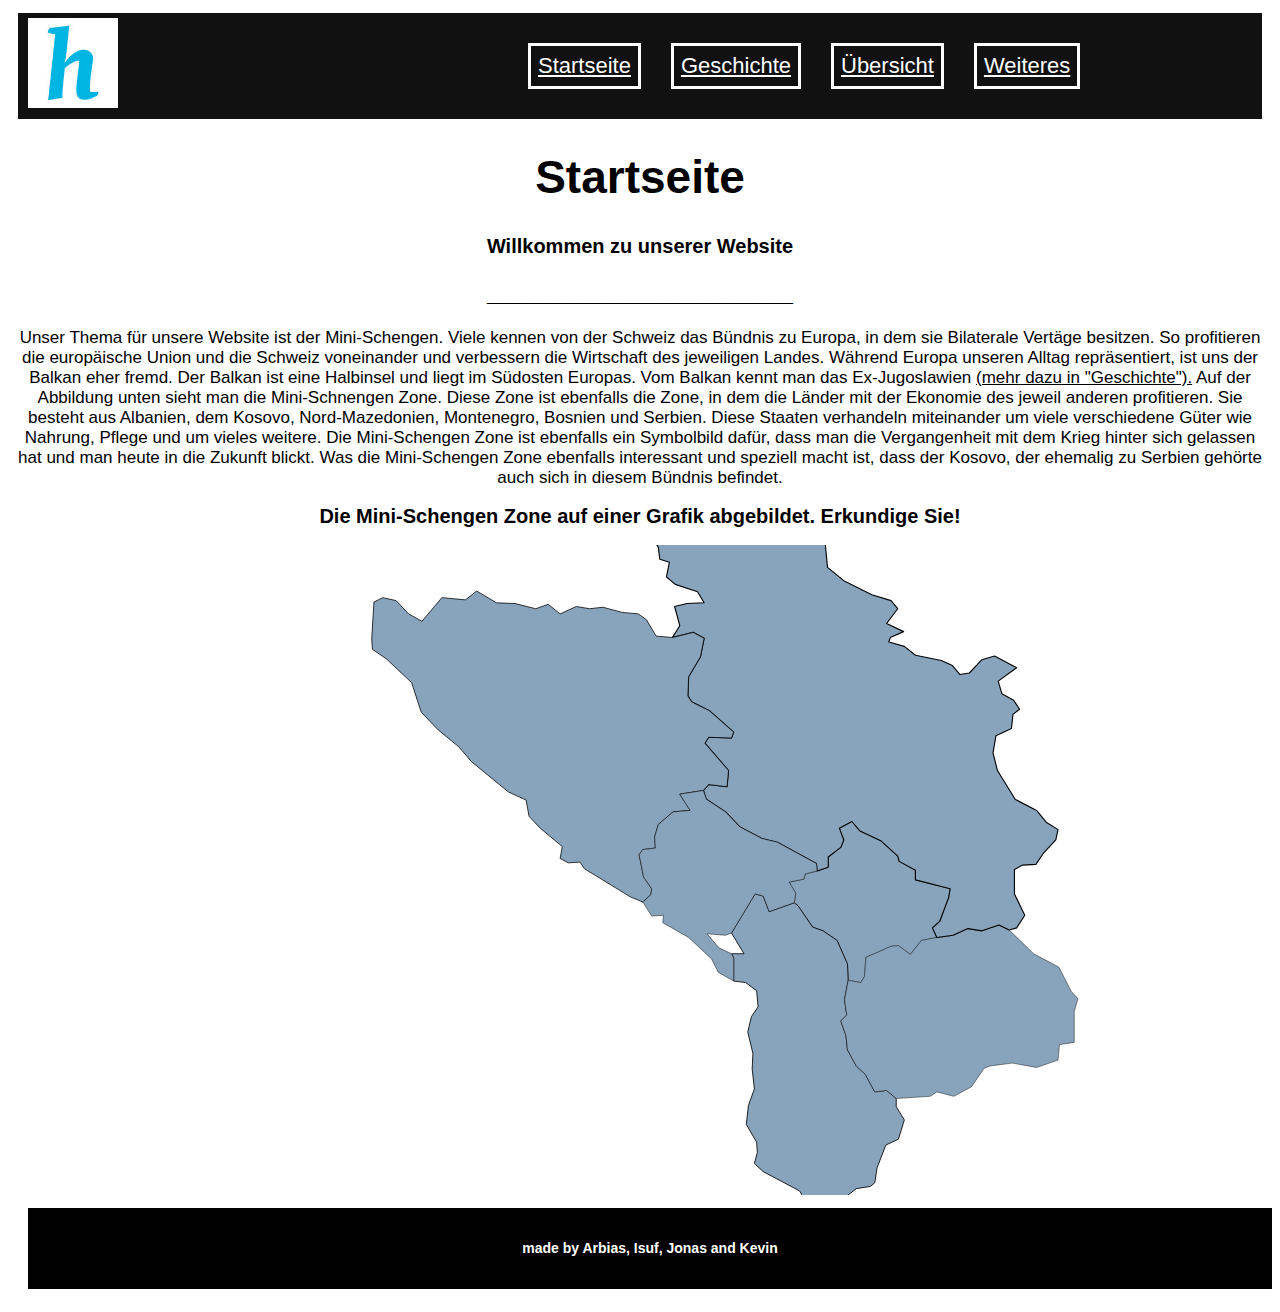
<file: index.html>
<!DOCTYPE html>
<html lang="en">

<head>
  <meta charset="UTF-8">
  <meta name="startseite" content="Startseite">
  <link rel="stylesheet" type="text/css" href="style.css" media="screen" />
  <meta name="viewport" content="width=device-width, initial-scale=1.0">
  <title>Startseite</title>
  <script src="jsdatei.js"></script>
</head>

<body>
  <header>
    <div class="ksh"><a href="https://www.ksh.ch/"><img src="ksh.jpg" alt="KSH-Logo" width="90px" height="90px"></a>
    </div>
    <ul>
      <nav>
        <a href="index.html">Startseite</a>
        <a href="geschichte.html">Geschichte</a>
        <a href="uebersicht.html">Übersicht</a>
        <a href="kontaktdaten.html">Weiteres</a>
      </nav>
    </ul>
  </header>

  <h1>Startseite</h1>
  <h2 id="aendern">Willkommen zu unserer Website</h2>
  <h2>______________________</h2>
  <p class="text">Unser Thema für unsere Website ist der Mini-Schengen. Viele kennen von der Schweiz das Bündnis zu
    Europa, in dem sie
    Bilaterale Vertäge besitzen. So profitieren die europäische Union und die Schweiz voneinander und verbessern die
    Wirtschaft des jeweiligen Landes.
    Während Europa unseren Alltag repräsentiert, ist uns der Balkan eher fremd. Der Balkan ist eine Halbinsel und liegt
    im Südosten Europas.
    Vom Balkan kennt man das Ex-Jugoslawien <a id="drucke" href="geschichte.html">(mehr dazu in "Geschichte").</a> Auf
    der Abbildung unten
    sieht man die Mini-Schnengen Zone. Diese Zone ist ebenfalls die Zone, in dem die Länder mit der Ekonomie des jeweil
    anderen profitieren.
    Sie besteht aus Albanien, dem Kosovo, Nord-Mazedonien, Montenegro, Bosnien und Serbien. Diese Staaten verhandeln
    miteinander um viele verschiedene
    Güter wie Nahrung, Pflege und um vieles weitere. Die Mini-Schengen Zone ist ebenfalls ein Symbolbild dafür, dass man
    die Vergangenheit mit dem
    Krieg hinter sich gelassen hat und man heute in die Zukunft blickt. Was die Mini-Schengen Zone ebenfalls interessant
    und speziell macht ist,
    dass der Kosovo, der ehemalig zu Serbien gehörte auch sich in diesem Bündnis befindet.

  </p>
  <h2 id="aendern3">Die Mini-Schengen Zone auf einer Grafik abgebildet. Erkundige Sie!</h2>

  <svg height="650" version="1.1" width="4000" xmlns="http://www.w3.org/2000/svg"
    viewBox="250.7374905528648 218.8273790014203 30.329345344614579 40.138752321643153" preserveAspectRatio="xMinYMin">

    <path fill="#88a4bc" id="albanien" stroke="#ffffff" onclick="kosovo()"
      d="M674,532.8L671.9,533.1999999999999L670.4,535.0999999999999L668.8,533.8999999999999L667.8,533.9999999999999L664.4,535.4999999999999L664.1999999999999,538.0999999999999L663.6999999999999,538.8999999999999L661.9999999999999,538.5999999999999L661.8999999999999,536.3999999999999L660.4999999999999,533.1999999999998L658.5999999999999,531.8999999999999L657.1999999999999,531.3999999999999L655.1999999999999,528.4999999999999L654.6999999999999,528.0999999999999L654.9,526.8L654,525.3L656,524.9L656.2,524.1999999999999L657.8000000000001,523.8L659.3000000000001,523.3L659.3000000000001,521.9L661.0000000000001,520.6L661.4000000000001,519.6L660.8000000000001,518L662.5000000000001,517.1L663.6000000000001,518.4L666.4000000000001,519.6999999999999L668.7,521.8L668.9000000000001,522.5L671.1000000000001,523.7L671.1000000000001,525L675.8000000000002,526.2L675.6000000000001,527.4000000000001L674.4000000000001,530.6000000000001L673.4000000000001,531.5000000000001L674.0000000000001,532.8000000000001Z"
      class="sm_state_XK" opacity="1" stroke-opacity="1" stroke-width="0.054778869405198126" stroke-linejoin="round"
      transform="matrix(0.4562,0,0,0.4562,0,0)"
      style="-webkit-tap-highlight-color: rgba(0, 0, 0, 0); opacity: 1; cursor: pointer; stroke-opacity: 1; stroke-linejoin: round; fill-opacity: 1;"
      fill-opacity="1">
      <title>Kosovo</title>
    </path>

    <path fill="#88a4bc" stroke="#ffffff" onclick="albanien()"
      d="M654.7,528.1L655.2,528.5L657.2,531.4L658.6,531.9L660.5,533.1999999999999L661.9,536.4L662,538.6L661.5,541.2L661.8,543.3000000000001L661,544.1L661.7,546.1L661.9000000000001,548L663.1000000000001,550.2L664.3000000000002,551.3000000000001L665.6000000000001,553.7L667.2000000000002,553.5L668.5000000000001,554.6L668.5000000000001,555.7L669.6000000000001,557.5L668.8000000000002,560.1L667.1000000000001,560.9L665.9000000000001,564L665.6000000000001,566L665.0000000000001,566.5L663.1000000000001,566.8L661.4000000000001,568.0999999999999L662.4000000000001,570.3L661.5000000000001,571L661.2000000000002,572.5L660.5000000000001,573.2L657.8000000000001,572.3000000000001L657.1,569.8000000000001L655.4,567.1L650.5,564.5L649.3,563.4L649.6999999999999,561.9L649.5999999999999,560.5L648.1999999999999,558.1L648.4999999999999,555.5L649.2999999999998,553.3L648.9999999999999,550.5999999999999L649.0999999999999,548.4999999999999L648.3999999999999,545.5999999999999L648.8999999999999,543.4999999999999L649.7999999999998,542.1999999999999L649.5999999999998,539.9999999999999L648.0999999999998,538.8999999999999L646.4999999999998,538.6999999999998L646.4999999999998,535.5999999999998L646.1999999999998,534.9999999999998L647.8999999999999,534.9999999999998L646.1999999999998,532.1999999999998L649.3999999999999,526.8999999999999L650.4999999999999,527.1999999999998L651.2999999999998,529.2999999999998L654.6999999999998,528.0999999999998Z"
      class="sm_state_AL" opacity="1" stroke-opacity="1" stroke-width="0.11453763602905073" stroke-linejoin="round"
      transform="matrix(0.4562,0,0,0.4562,0,0)"
      style="-webkit-tap-highlight-color: rgba(0, 0, 0, 0); opacity: 1; cursor: pointer; stroke-opacity: 1; stroke-linejoin: round; fill-opacity: 1;"
      fill-opacity="1">
      <title>Albanien</title>
    </path>
    <path fill="#88a4bc" stroke="#ffffff" onclick="mazedonien()"
      d="M683.8,531.8L687.0999999999999,535L690.4999999999999,536.8L692.1999999999999,540.0999999999999L693.0999999999999,541.0999999999999L692.5999999999999,542.8L692.5999999999999,547L690.5999999999999,547.3L690.3999999999999,549.4L687.4999999999999,550.4L684.1999999999999,549.8L681.1999999999999,550.1999999999999L680.4,550.4999999999999L678.6999999999999,552.9999999999999L676.3,554.2999999999998L674,553.6999999999998L673.1,554.2999999999998L668.5,554.5999999999998L667.2,553.4999999999998L665.6,553.6999999999998L664.3000000000001,551.2999999999998L663.1,550.1999999999998L661.9,547.9999999999998L661.6999999999999,546.0999999999998L660.9999999999999,544.0999999999998L661.7999999999998,543.2999999999998L661.4999999999999,541.1999999999998L661.9999999999999,538.5999999999998L663.6999999999999,538.8999999999997L664.1999999999999,538.0999999999998L664.4,535.4999999999998L667.8,533.9999999999998L668.8,533.8999999999997L670.4,535.0999999999998L671.9,533.1999999999998L674,532.7999999999998L676.2,532.4999999999999L678.2,531.5999999999999L680.1,531.8999999999999L682.4,531.0999999999999L683.8,531.8Z"
      class="sm_state_MK" opacity="1" stroke-opacity="1" stroke-width="0.0606060606060606" stroke-linejoin="round"
      transform="matrix(0.4562,0,0,0.4562,0,0)"
      style="-webkit-tap-highlight-color: rgba(0, 0, 0, 0); opacity: 1; cursor: pointer; stroke-opacity: 1; stroke-linejoin: round; fill-opacity: 1;"
      fill-opacity="1">
      <title>Mazedonien</title>
    </path>
    <path fill="#88a4bc" stroke="#ffffff" onclick="serbien()"
      d="M651.6,473.1L653.3000000000001,475.1L656.2,476.8L658,478.8L658.8,478.6L659.1999999999999,482.70000000000005L661.4,484.50000000000006L665.1999999999999,486.40000000000003L667.8,487.20000000000005L668.6999999999999,488.30000000000007L667.1999999999999,490.30000000000007L669.4999999999999,491.4000000000001L667.6999999999999,492.2000000000001L667.4999999999999,492.8000000000001L669.5999999999999,493.40000000000015L671.0999999999999,494.60000000000014L674.5999999999999,495.3000000000001L676.0999999999999,496.0000000000001L677.0999999999999,497.2000000000001L678.3999999999999,497.0000000000001L680.0999999999999,495.2000000000001L681.8,494.7000000000001L684.8,496.3000000000001L682.3,498.10000000000014L682.8,499.8000000000001L684.4,500.7000000000001L685.1999999999999,501.9000000000001L684.3,502.6000000000001L684.0999999999999,504.50000000000006L681.9999999999999,505.50000000000006L681.5999999999999,507.80000000000007L682.1999999999999,510.20000000000005L684.5999999999999,514.1L687.4999999999999,515.6L688.7999999999998,517.2L690.3999999999999,518.2L690.0999999999999,519.6L688.4999999999999,521.3000000000001L687.3999999999999,522.9000000000001L685.5999999999999,523.0000000000001L684.4999999999999,523.6000000000001L684.4999999999999,526.9000000000001L685.8999999999999,529.8000000000001L684.7999999999998,531.5000000000001L683.7999999999998,531.8000000000001L682.3999999999999,531.1L680.0999999999999,531.9L678.1999999999999,531.6L676.1999999999999,532.5L673.9999999999999,532.8L673.3999999999999,531.5L674.3999999999999,530.6L675.5999999999999,527.4L675.8,526.1999999999999L671.0999999999999,524.9999999999999L671.0999999999999,523.6999999999999L668.8999999999999,522.4999999999999L668.6999999999998,521.7999999999998L666.3999999999999,519.6999999999998L663.5999999999999,518.3999999999999L662.4999999999999,517.0999999999999L660.7999999999998,517.9999999999999L661.3999999999999,519.5999999999999L660.9999999999999,520.5999999999999L659.2999999999998,521.8999999999999L659.2999999999998,523.2999999999998L657.7999999999998,523.7999999999998L657.6999999999998,522.7999999999998L652.3999999999999,519.8999999999999L650.2999999999998,519.3999999999999L647.2999999999998,517.7999999999998L645.3999999999999,515.7999999999998L642.7999999999998,514.0999999999998L642.3999999999999,512.8999999999997L643.0999999999999,512.0999999999998L645.5999999999999,512.3999999999997L645.8,510.19999999999976L642.5999999999999,506.4999999999998L643.0999999999999,505.69999999999976L646.1999999999999,505.7999999999998L646.4999999999999,504.9999999999998L643.1999999999999,502.0999999999998L640.8,500.8999999999998L640.3,500.0999999999998L640.4,497.4999999999998L642,494.7999999999998L642.5,492.2999999999998L641,491.4999999999998L638.2,492.19999999999976L639.2,490.59999999999974L638.5,487.9999999999997L640.2,487.59999999999974L642.5,487.4999999999997L641.6,485.9999999999997L638.6,484.9999999999997L637.4,483.9999999999997L637.8,481.9999999999997L636.5,481.59999999999974L636.3,479.9999999999997L634.6999999999999,477.2999999999997L635.4,475.7999999999997L637.5,474.4999999999997L639.1,474.9999999999997L641.3000000000001,473.9999999999997L642.8000000000001,472.3999999999997L643.8000000000001,472.0999999999997L646.7,472.49999999999966L647.8000000000001,472.29999999999967L650.6,472.5999999999997L651.6,473.0999999999997Z"
      class="sm_state_RS" opacity="1" stroke-opacity="1" stroke-width="0.15188686516895883" stroke-linejoin="round"
      transform="matrix(0.4562,0,0,0.4562,0,0)"
      style="-webkit-tap-highlight-color: rgba(0, 0, 0, 0); opacity: 1; cursor: pointer; stroke-opacity: 1; stroke-linejoin: round; fill-opacity: 1;"
      fill-opacity="1">
      <title>Serbien</title>
    </path>
    <path fill="#88a4bc" stroke="#ffffff" onclick="bosnien()"
      d="M638.2,492.2L641,491.5L642.5,492.3L642,494.8L640.4,497.5L640.3,500.1L640.8,500.90000000000003L643.1999999999999,502.1L646.4999999999999,505L646.1999999999999,505.8L643.0999999999999,505.7L642.5999999999999,506.5L645.8,510.2L645.5999999999999,512.4L643.0999999999999,512.1L642.3999999999999,512.9L639.1999999999998,513.4L640.5999999999998,515.6L638.2999999999998,515.8000000000001L636.2999999999998,517.5000000000001L635.7999999999998,519.2000000000002L635.8999999999999,520.7000000000002L634.1999999999998,520.9000000000002L633.6999999999998,521.6000000000003L634.2999999999998,524.6000000000003L635.3999999999999,526.2000000000003L635.2999999999998,527.0000000000002L634.1999999999998,528.0000000000002L632.4999999999998,527.3000000000002L626.2999999999997,523.5000000000002L625.6999999999997,522.6000000000003L624.0999999999997,522.7000000000003L622.9999999999997,522.1000000000003L623.2999999999996,520.5000000000002L620.2999999999996,518.0000000000002L618.7999999999996,516.4000000000002L618.3999999999996,514.2000000000002L615.9999999999997,513.1000000000001L610.9999999999997,509.0000000000001L609.2999999999996,507.0000000000001L606.4999999999997,504.7000000000001L604.1999999999997,502.3000000000001L602.8999999999997,498.3000000000001L599.4999999999998,495.10000000000014L597.5999999999998,493.8000000000001L597.4999999999998,492.40000000000015L597.7999999999997,487.40000000000015L598.9999999999998,486.8000000000001L600.7999999999997,487.2000000000001L602.4999999999998,489.0000000000001L604.2999999999997,490.0000000000001L606.9999999999998,486.8000000000001L610.1999999999998,487.10000000000014L611.6999999999998,485.90000000000015L614.3999999999999,487.50000000000017L616.8999999999999,487.6000000000002L619.6999999999998,488.3000000000002L621.3999999999999,487.70000000000016L622.9999999999999,489.00000000000017L625.1999999999999,488.00000000000017L626.9999999999999,488.3000000000002L628.7999999999998,488.1000000000002L631.3999999999999,488.8000000000002L633.5999999999999,489.00000000000017L634.6999999999999,489.8000000000002L635.9999999999999,492.00000000000017L638.1999999999999,492.20000000000016Z"
      class="sm_state_BA" opacity="1" stroke-opacity="1" stroke-width="0.10457784159174205" stroke-linejoin="round"
      transform="matrix(0.4562,0,0,0.4562,0,0)"
      style="-webkit-tap-highlight-color: rgba(0, 0, 0, 0); opacity: 1; cursor: pointer; stroke-opacity: 1; stroke-linejoin: round; fill-opacity: 1;"
      fill-opacity="1">
      <title>Bosnien</title>
    </path>
    <path fill="#88a4bc" stroke="#ffffff" onclick="montenegro()"
      d="M642.4,512.9L642.8,514.1L645.4,515.8000000000001L647.3,517.8000000000001L650.3,519.4000000000001L652.4,519.9000000000001L657.6999999999999,522.8000000000001L657.8,523.8000000000001L656.1999999999999,524.2L655.9999999999999,524.9000000000001L653.9999999999999,525.3000000000001L654.8999999999999,526.8000000000001L654.6999999999998,528.1L651.2999999999998,529.3000000000001L650.4999999999999,527.2L649.3999999999999,526.9000000000001L646.1999999999998,532.2L645.3999999999999,532.5L642.8999999999999,532.3L644.4999999999999,534.1999999999999L646.1999999999999,534.9999999999999L646.4999999999999,535.5999999999999L646.4999999999999,538.6999999999999L644.3999999999999,537.4999999999999L643.4999999999999,535.6999999999999L640.3999999999999,532.8L636.8999999999999,530.8L636.9999999999999,529.8L635.3999999999999,529.9L634.1999999999998,528L635.2999999999998,527L635.3999999999999,526.2L634.2999999999998,524.6L633.6999999999998,521.6L634.1999999999998,520.9L635.8999999999999,520.6999999999999L635.7999999999998,519.1999999999999L636.2999999999998,517.4999999999999L638.2999999999998,515.7999999999998L640.5999999999998,515.5999999999998L639.1999999999998,513.3999999999997L642.3999999999999,512.8999999999997Z"
      class="sm_state_ME" opacity="1" stroke-opacity="1" stroke-width="0.06473866384250698" stroke-linejoin="round"
      transform="matrix(0.4562,0,0,0.4562,0,0)"
      style="-webkit-tap-highlight-color: rgba(0, 0, 0, 0); opacity: 1; cursor: pointer; stroke-opacity: 1; stroke-linejoin: round; fill-opacity: 1;"
      fill-opacity="1">
      <title>Montenegro</title>
    </path>

    <desc style="-webkit-tap-highlight-color: rgba(0, 0, 0, 0);">Created with Raphaël 2.1.0</desc>
    <defs style="-webkit-tap-highlight-color: rgba(0, 0, 0, 0);"></defs>
  </svg>




</body>
<footer class="footer">
  <h4>made by Arbias, Isuf, Jonas and Kevin</h4>
</footer>

</html>
</file>
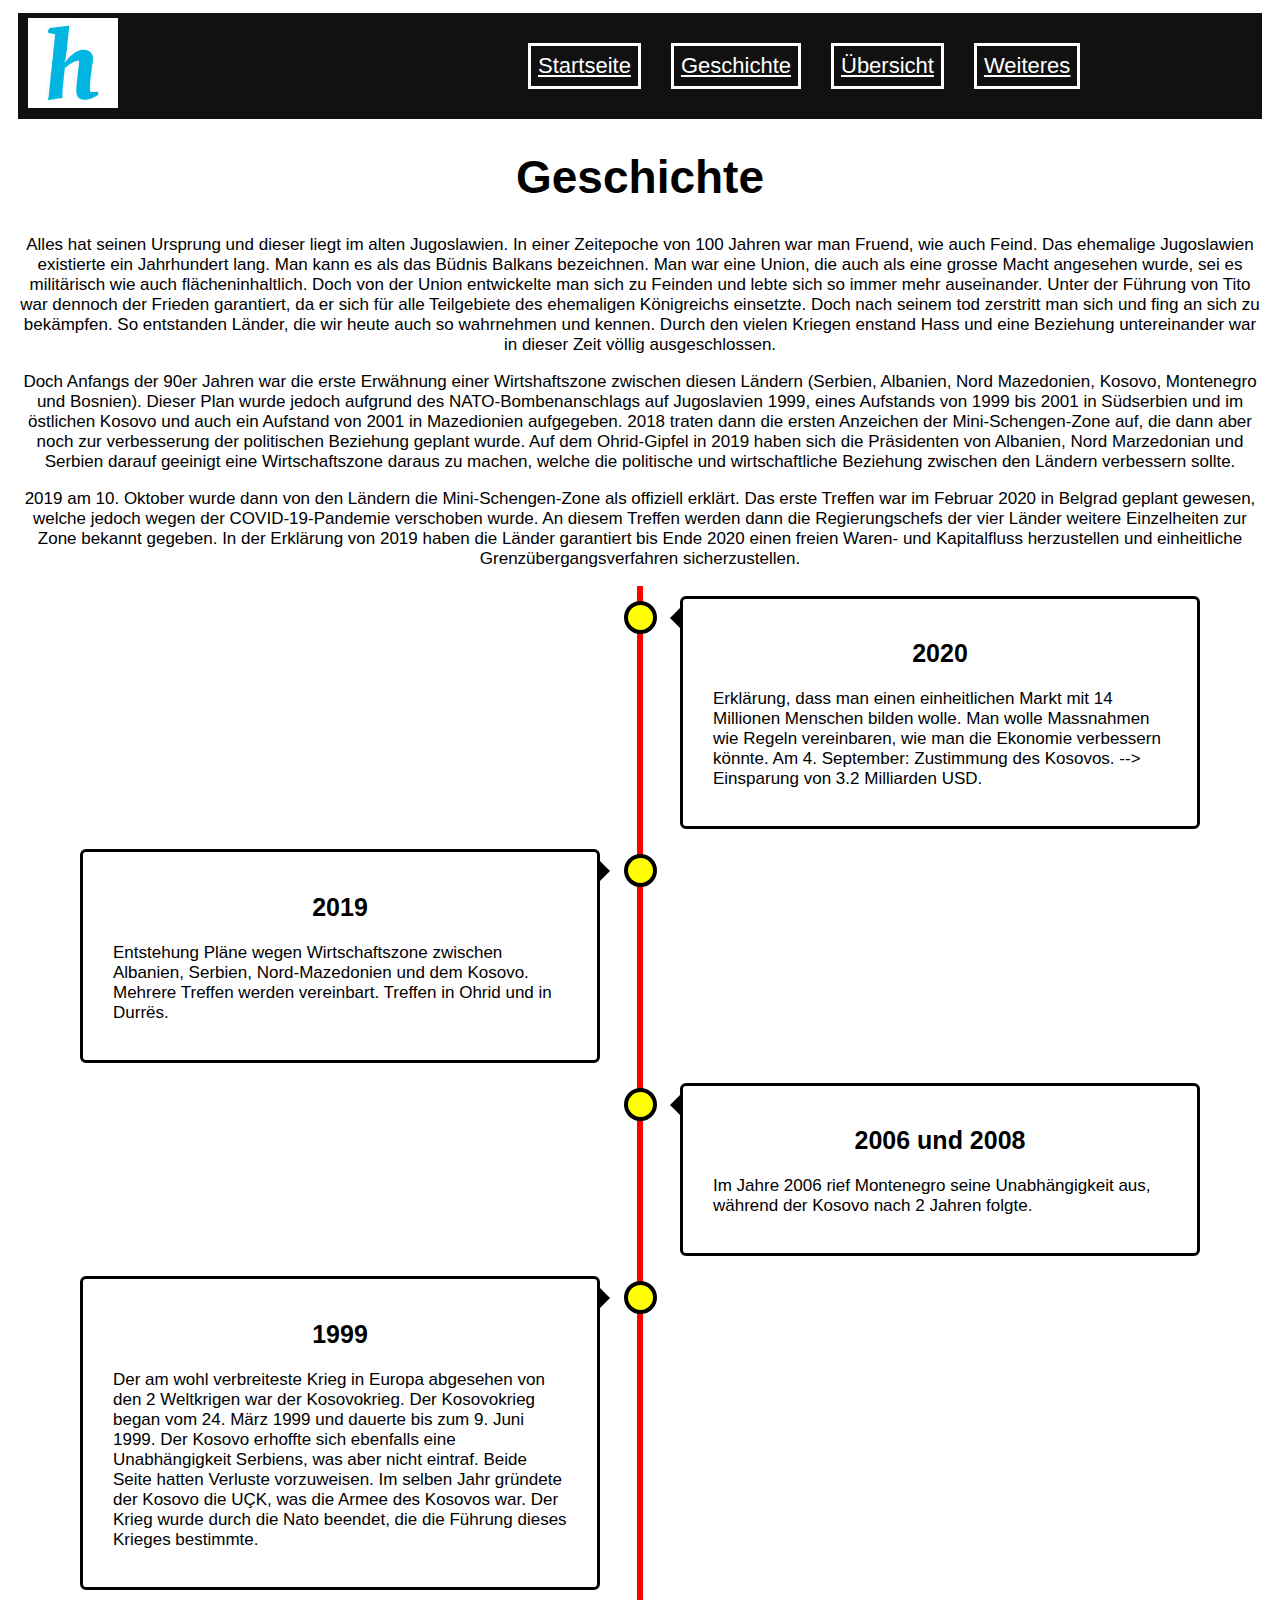
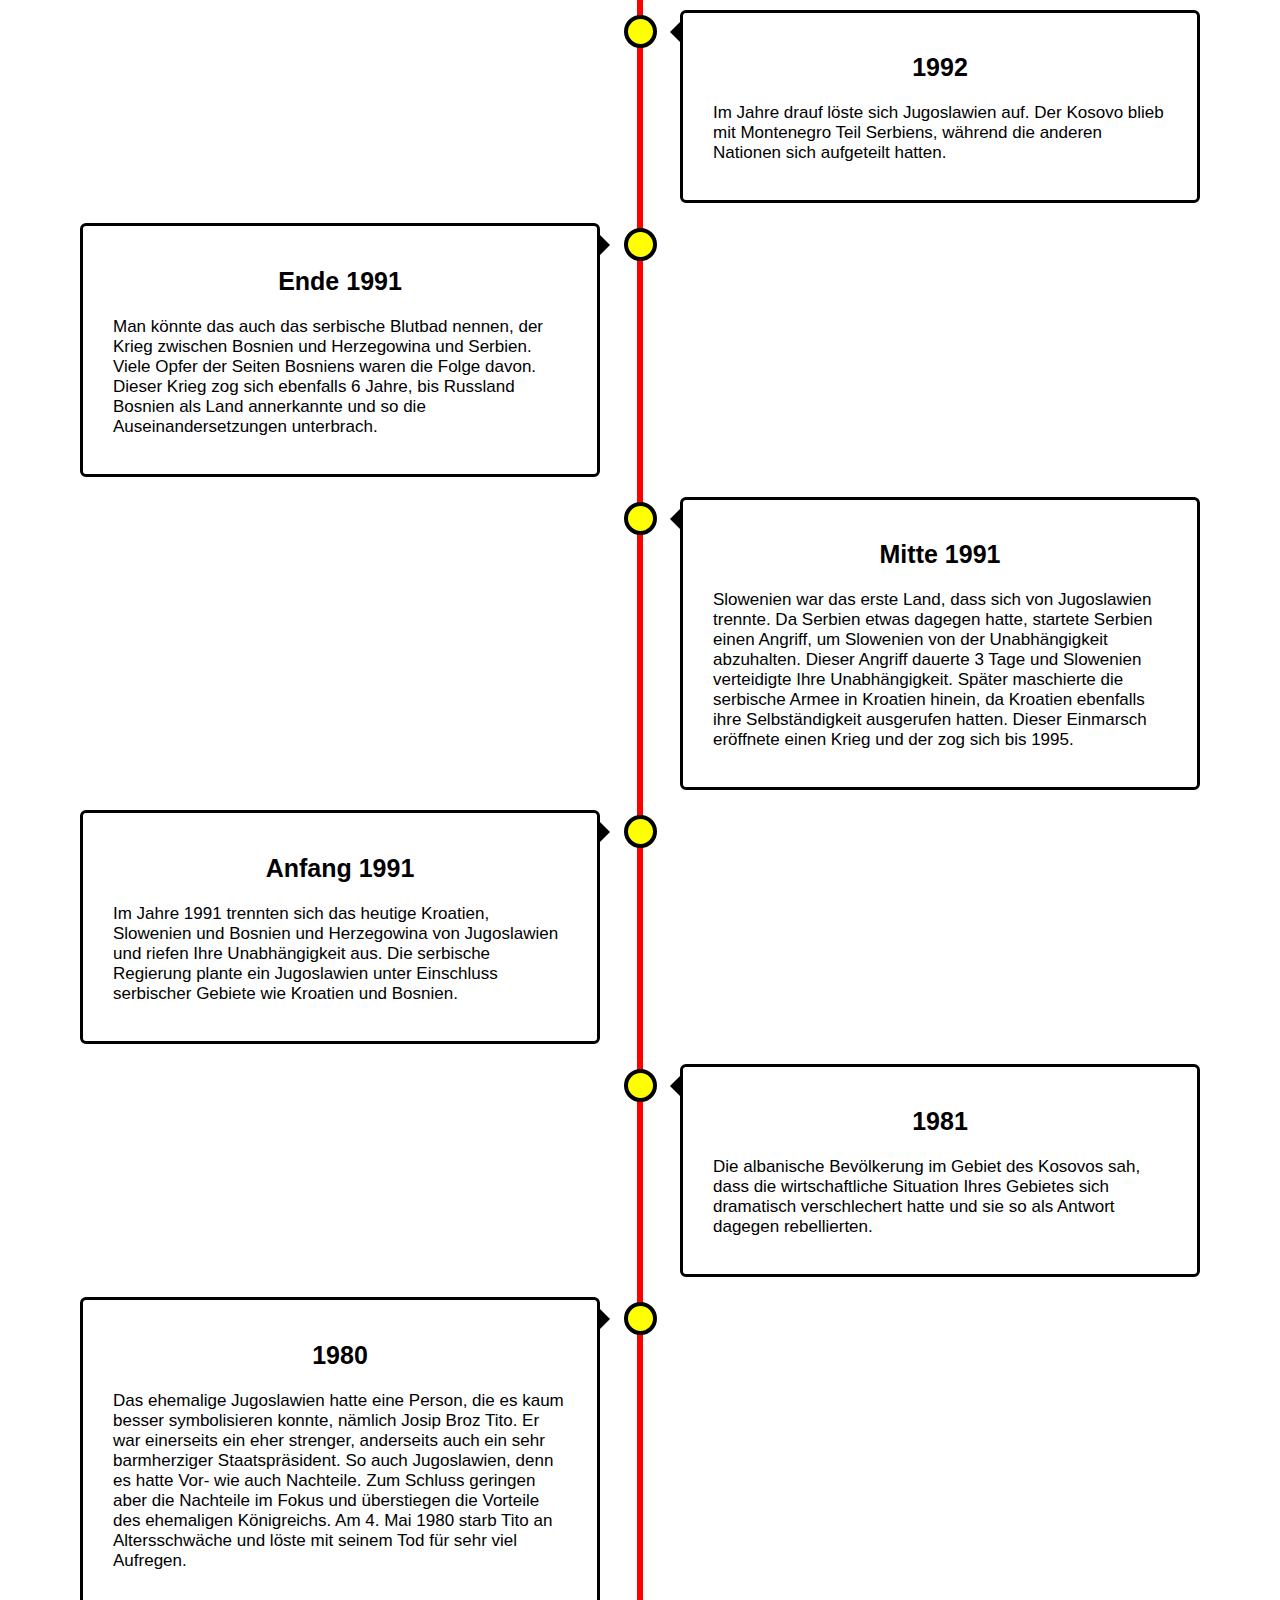
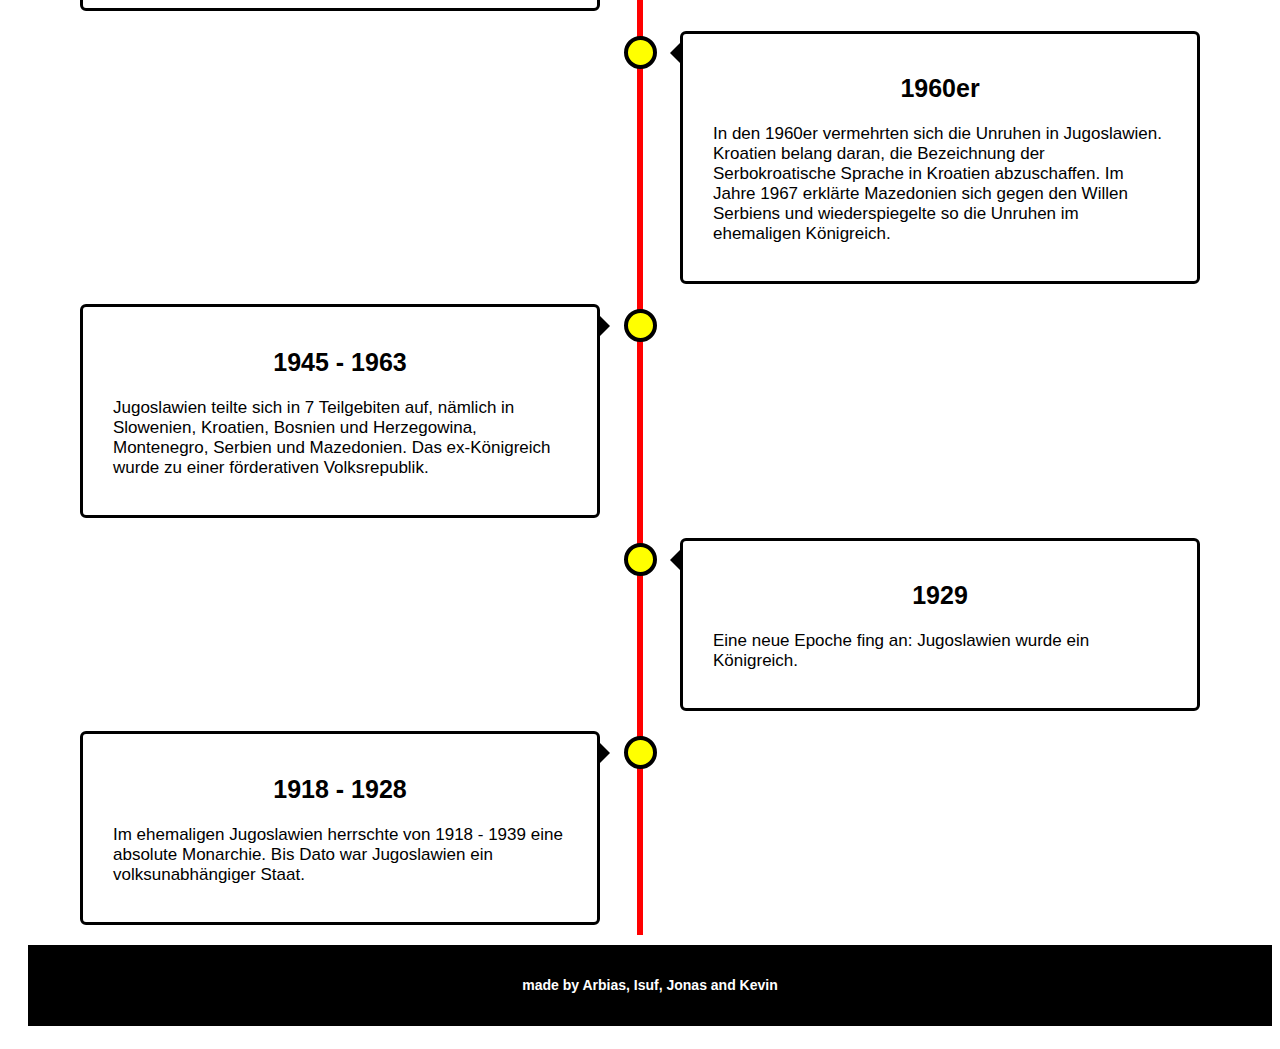
<file: geschichte.html>
<!DOCTYPE html>
<html lang="en">

<head>
  <meta charset="UTF-8">
  <meta name="geschichte" content="Geschichte">
  <link rel="stylesheet" type="text/css" href="style.css" media="screen" />
  <meta name="viewport" content="width=device-width, initial-scale=1.0">
  <title>Geschichte</title>
</head>

<body>
  <header>
    <div class="ksh"><a href="https://www.ksh.ch/"><img src="ksh.jpg" alt="KSH-Logo" width="90px" height="90px"></a>
    </div>
    <ul>
      <nav>
        <a href="index.html">Startseite</a>
        <a href="geschichte.html">Geschichte</a>
        <a href="uebersicht.html">Übersicht</a>
        <a href="kontaktdaten.html">Weiteres</a>
      </nav>
    </ul>
  </header>
  <h1>Geschichte</h1>
  <p class="text">Alles hat seinen Ursprung und dieser liegt im alten Jugoslawien. In einer Zeitepoche von 100 Jahren
    war man Fruend, wie auch Feind.
    Das ehemalige Jugoslawien existierte ein Jahrhundert lang. Man kann es als das Büdnis Balkans bezeichnen. Man war
    eine Union, die auch als eine
    grosse Macht angesehen wurde, sei es militärisch wie auch flächeninhaltlich. Doch von der Union entwickelte man sich
    zu Feinden und lebte sich so
    immer mehr auseinander. Unter der Führung von Tito war dennoch der Frieden garantiert, da er sich für alle
    Teilgebiete des ehemaligen Königreichs
    einsetzte. Doch nach seinem tod zerstritt man sich und fing an sich zu bekämpfen. So entstanden Länder, die wir
    heute auch so wahrnehmen und kennen.
    Durch den vielen Kriegen enstand Hass und eine Beziehung untereinander war in dieser Zeit völlig ausgeschlossen.
  </p>
  <p class="text">Doch Anfangs der 90er Jahren war die erste Erwähnung einer Wirtshaftszone zwischen diesen Ländern
    (Serbien, Albanien, Nord Mazedonien, Kosovo, Montenegro und Bosnien). Dieser Plan wurde jedoch aufgrund des
    NATO-Bombenanschlags auf
    Jugoslavien 1999, eines Aufstands von 1999 bis 2001 in Südserbien und im östlichen Kosovo und auch ein Aufstand
    von 2001 in Mazedionien aufgegeben.
    2018 traten dann die ersten Anzeichen der Mini-Schengen-Zone auf, die dann aber
    noch zur verbesserung der politischen Beziehung geplant wurde. Auf dem Ohrid-Gipfel in 2019
    haben sich die Präsidenten von Albanien, Nord Marzedonian und Serbien darauf geeinigt eine Wirtschaftszone
    daraus zu machen, welche die politische und wirtschaftliche Beziehung zwischen den Ländern verbessern sollte.</p>


  <p class="text">2019 am 10. Oktober wurde dann von den Ländern die Mini-Schengen-Zone als offiziell erklärt. Das erste
    Treffen war
    im Februar 2020 in Belgrad geplant gewesen, welche jedoch wegen der COVID-19-Pandemie verschoben wurde. An diesem
    Treffen werden dann die Regierungschefs der vier Länder weitere Einzelheiten zur Zone bekannt gegeben. In der
    Erklärung
    von 2019 haben die Länder garantiert bis Ende 2020 einen freien Waren- und Kapitalfluss herzustellen und
    einheitliche
    Grenzübergangsverfahren sicherzustellen.</p>


  <div class="timeline">
    <div class="container right">
      <div class="content">
        <h2>2020</h2>
        <p>Erklärung, dass man einen einheitlichen Markt mit 14 Millionen Menschen bilden wolle. Man wolle Massnahmen
          wie Regeln vereinbaren, wie man die Ekonomie
          verbessern könnte. Am 4. September: Zustimmung des Kosovos. --> Einsparung von 3.2 Milliarden USD.
        </p>
      </div>
    </div>
    <div class="container left">
      <div class="content">
        <h2>2019</h2>
        <p>Entstehung Pläne wegen Wirtschaftszone zwischen Albanien, Serbien, Nord-Mazedonien und dem Kosovo. Mehrere
          Treffen werden vereinbart. Treffen in
          Ohrid und in Durrës.
        </p>
      </div>
    </div>
    <div class="container right">
      <div class="content">
        <h2>2006 und 2008</h2>
        <p>Im Jahre 2006 rief Montenegro seine Unabhängigkeit aus, während der Kosovo nach 2 Jahren folgte.
        </p>
      </div>
    </div>
    <div class="container left">
      <div class="content">
        <h2>1999</h2>
        <p>Der am wohl verbreiteste Krieg in Europa abgesehen von den 2 Weltkrigen war der Kosovokrieg. Der Kosovokrieg
          began vom 24. März 1999 und dauerte
          bis zum 9. Juni 1999. Der Kosovo erhoffte sich ebenfalls eine Unabhängigkeit Serbiens, was aber nicht eintraf.
          Beide Seite hatten Verluste vorzuweisen.
          Im selben Jahr gründete der Kosovo die UÇK, was die Armee des Kosovos war. Der Krieg wurde durch die Nato
          beendet, die die Führung dieses Krieges
          bestimmte.
        </p>
      </div>
    </div>
    <div class="container right">
      <div class="content">
        <h2>1992</h2>
        <p>Im Jahre drauf löste sich Jugoslawien auf. Der Kosovo blieb mit Montenegro Teil Serbiens, während die anderen
          Nationen sich aufgeteilt hatten.
        </p>
      </div>
    </div>
    <div class="container left">
      <div class="content">
        <h2>Ende 1991</h2>
        <p>Man könnte das auch das serbische Blutbad nennen, der Krieg zwischen Bosnien und Herzegowina und Serbien.
          Viele Opfer der Seiten Bosniens
          waren die Folge davon. Dieser Krieg zog sich ebenfalls 6 Jahre, bis Russland Bosnien als Land annerkannte und
          so die Auseinandersetzungen
          unterbrach.
        </p>
      </div>
    </div>
    <div class="container right">
      <div class="content">
        <h2>Mitte 1991</h2>
        <p>Slowenien war das erste Land, dass sich von Jugoslawien trennte. Da Serbien etwas dagegen hatte, startete
          Serbien einen Angriff, um Slowenien
          von der Unabhängigkeit abzuhalten. Dieser Angriff dauerte 3 Tage und Slowenien verteidigte Ihre
          Unabhängigkeit. Später maschierte die serbische Armee
          in Kroatien hinein, da Kroatien ebenfalls ihre Selbständigkeit ausgerufen hatten. Dieser Einmarsch eröffnete
          einen Krieg und der zog sich bis 1995.

        </p>
      </div>
    </div>
    <div class="container left">
      <div class="content">
        <h2>Anfang 1991</h2>
        <p>Im Jahre 1991 trennten sich das heutige Kroatien, Slowenien und Bosnien und Herzegowina von Jugoslawien und
          riefen Ihre Unabhängigkeit aus.
          Die serbische Regierung plante ein Jugoslawien unter Einschluss serbischer Gebiete wie Kroatien und Bosnien.
        </p>
      </div>
    </div>
    <div class="container right">
      <div class="content">
        <h2>1981</h2>
        <p>Die albanische Bevölkerung im Gebiet des Kosovos sah, dass die wirtschaftliche Situation Ihres Gebietes sich
          dramatisch verschlechert hatte
          und sie so als Antwort dagegen rebellierten.
        </p>
      </div>
    </div>
    <div class="container left">
      <div class="content">
        <h2>1980</h2>
        <p>Das ehemalige Jugoslawien hatte eine Person, die es kaum besser symbolisieren konnte, nämlich Josip Broz
          Tito. Er war einerseits ein eher
          strenger, anderseits auch ein sehr barmherziger Staatspräsident. So auch Jugoslawien, denn es hatte Vor- wie
          auch Nachteile. Zum Schluss
          geringen aber die Nachteile im Fokus und überstiegen die Vorteile des ehemaligen Königreichs. Am 4. Mai 1980
          starb Tito an Altersschwäche und löste
          mit seinem Tod für sehr viel Aufregen.
        </p>
      </div>
    </div>
    <div class="container right">
      <div class="content">
        <h2>1960er</h2>
        <p>In den 1960er vermehrten sich die Unruhen in Jugoslawien. Kroatien belang daran, die Bezeichnung der
          Serbokroatische Sprache in Kroatien
          abzuschaffen. Im Jahre 1967 erklärte Mazedonien sich gegen den Willen Serbiens und wiederspiegelte so die
          Unruhen im ehemaligen Königreich.
        </p>
      </div>
    </div>
    <div class="container left">
      <div class="content">
        <h2>1945 - 1963</h2>
        <p>Jugoslawien teilte sich in 7 Teilgebiten auf, nämlich in Slowenien, Kroatien, Bosnien und Herzegowina,
          Montenegro, Serbien und Mazedonien. Das ex-Königreich wurde zu einer förderativen Volksrepublik.
        </p>
      </div>
    </div>
    <div class="container right">
      <div class="content">
        <h2>1929</h2>
        <p>Eine neue Epoche fing an: Jugoslawien wurde ein Königreich.</p>
      </div>
    </div>
    <div class="container left" id="afang">
      <div class="content">
        <h2>1918 - 1928</h2>
        <p>Im ehemaligen Jugoslawien herrschte von 1918 - 1939 eine absolute Monarchie. Bis Dato war Jugoslawien ein
          volksunabhängiger Staat.</p>
      </div>
    </div>
  </div>

</body>
<footer class="footer">
  <h4>made by Arbias, Isuf, Jonas and Kevin</h4>
</footer>

</html>
</file>
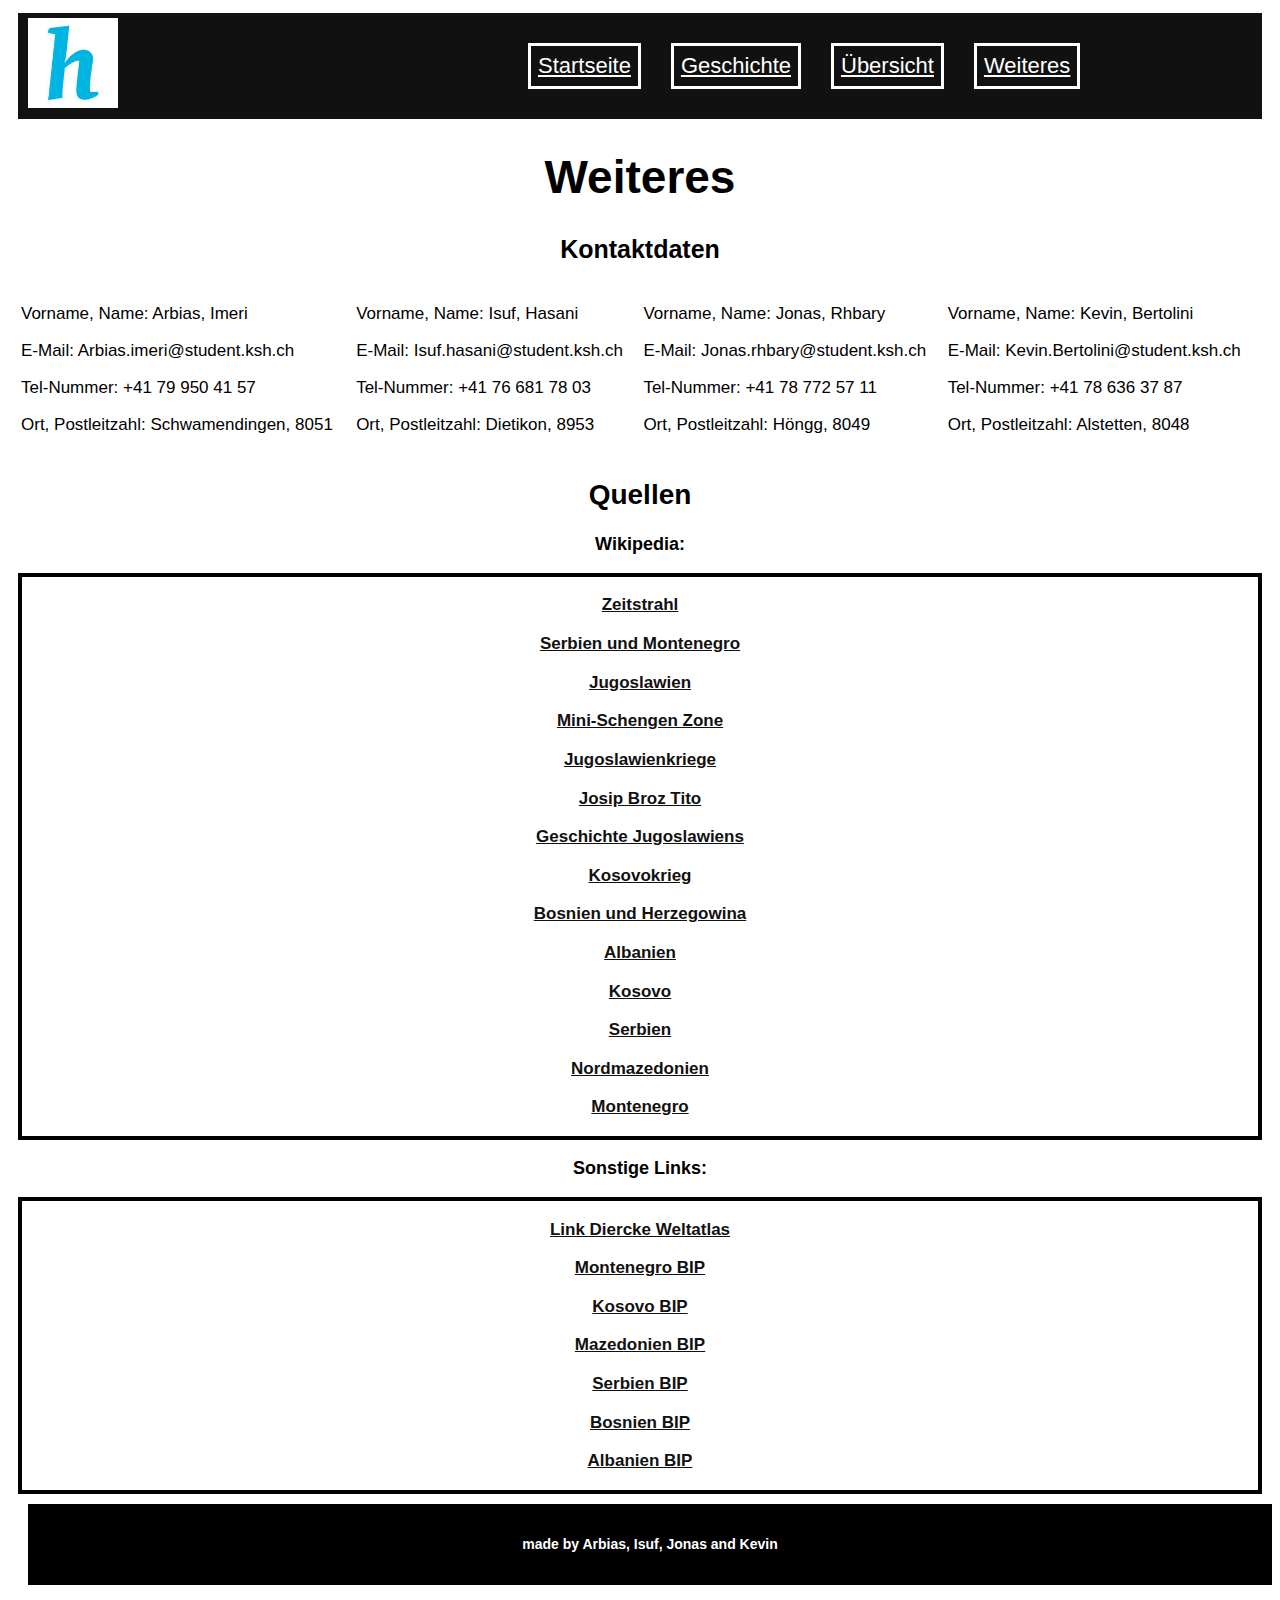
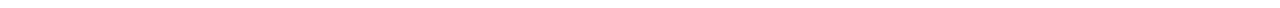
<file: kontaktdaten.html>
<!DOCTYPE html>
<html lang="en">

<head>
  <meta charset="UTF-8">
  <meta name="kontaktdaten" content="Kontakdaten">
  <link rel="stylesheet" type="text/css" href="style.css" media="screen" />
  <meta name="viewport" content="width=device-width, initial-scale=1.0">
  <title>Kontaktdaten</title>
</head>

<body>
  <header>
    <div class="ksh"><a href="https://www.ksh.ch/"><img src="ksh.jpg" alt="KSH-Logo" width="90px" height="90px"></a>
    </div>
    <ul>
      <nav>
        <a href="index.html">Startseite</a>
        <a href="geschichte.html">Geschichte</a>
        <a href="uebersicht.html">Übersicht</a>
        <a href="kontaktdaten.html">Weiteres</a>
      </nav>
    </ul>
  </header>
  <h1>Weiteres</h1>
  <h2>Kontaktdaten</h2>
  <table style="width:100%">
    
      <td>
        <p>Vorname, Name: Arbias, Imeri</p>
        <p>E-Mail: Arbias.imeri@student.ksh.ch</p>
        <p>Tel-Nummer: +41 79 950 41 57</p>
        <p>Ort, Postleitzahl: Schwamendingen, 8051</p>
      </td>
      <td>
        <p>Vorname, Name: Isuf, Hasani</p>
        <p>E-Mail: Isuf.hasani@student.ksh.ch</p>
        <p>Tel-Nummer: +41 76 681 78 03</p>
        <p>Ort, Postleitzahl: Dietikon, 8953</p>
      </td>
      <td>
        <p>Vorname, Name: Jonas, Rhbary</p>
        <p>E-Mail: Jonas.rhbary@student.ksh.ch</p>
        <p>Tel-Nummer: +41 78 772 57 11</p>
        <p>Ort, Postleitzahl: Höngg, 8049</p>
      </td>
      <td>
        <p>Vorname, Name: Kevin, Bertolini</p>
        <p>E-Mail: Kevin.Bertolini@student.ksh.ch</p>
        <p>Tel-Nummer: +41 78 636 37 87</p>
        <p>Ort, Postleitzahl: Alstetten, 8048</p>
      </td>
    </tr>
  </table>

  <h2 id="quellen">Quellen</h2>

  <h3 id="wikipedia">Wikipedia:</h3>
  <div class="border">
    <h4><a href="https://de.wikipedia.org/wiki/Geschichte_Jugoslawiens" id="link2">Zeitstrahl</a></h4>
    <h4><a
        href="https://de.wikipedia.org/wiki/Serbien_und_Montenegro#:~:text=voll%20respektieren%E2%80%9C%20werde.-,Am%203.,serbische%20Parlament%20verabschiedete%20am%205."
        id="link3">Serbien und Montenegro</a></h4>
    <h4><a href="https://de.wikipedia.org/wiki/Jugoslawien" id="link4">Jugoslawien</a></h4>
    <h4><a href="https://en.wikipedia.org/wiki/Mini-Schengen_area" id="link5">Mini-Schengen Zone</a></h4>
    <h4><a
        href="https://de.wikipedia.org/wiki/Jugoslawienkriege#:~:text=Am%2015.%20Oktober%201991%20verabschiedete,und%20Bosnien%20und%20Herzegowina%E2%80%9C%20schaffen."
        id="link6">Jugoslawienkriege</a></h4>
    <h4><a href="https://de.wikipedia.org/wiki/Josip_Broz_Tito" id="link7">Josip Broz Tito</a></h4>
    <h4><a
        href="https://de.wikipedia.org/wiki/Geschichte_Jugoslawiens#:~:text=Jugoslawien%20(serbokroatisch%20Jugoslavija%2F%D0%88%D1%83%D0%B3%D0%BE%D1%81%D0%BB%D0%B0%D0%B2%D0%B8%D1%98%D0%B0),von%201945%20bis%201992%20bestand."
        id="link8">Geschichte Jugoslawiens</a></h4>
    <h4><a href="https://de.wikipedia.org/wiki/Kosovokrieg" id="link9">Kosovokrieg</a></h4>
    <h4><a href="https://de.wikipedia.org/wiki/Bosnien_und_Herzegowina" id="link10">Bosnien und Herzegowina</a></h4>
    <h4><a href="https://de.wikipedia.org/wiki/Albanien" id="link11">Albanien</a></h4>
    <h4><a href="https://de.wikipedia.org/wiki/Kosovo" id="link12">Kosovo</a></h4>
    <h4><a href="https://de.wikipedia.org/wiki/Serbien" id="link13">Serbien</a></h4>
    <h4><a href="https://de.wikipedia.org/wiki/Nordmazedonien" id="link14">Nordmazedonien</a></h4>
    <h4><a href="https://de.wikipedia.org/wiki/Montenegro" id="link15">Montenegro</a></h4>
  </div>
  <h3 id="wikipedia">Sonstige Links:</h3>
  <div class="border">
    <h4><a
        href="https://diercke.westermann.de/content/die-aufl%C3%B6sung-jugoslawiens-jugoslawien-1981-nachfolgestaaten-2007-978-3-14-100700-8-123-2-0"
        id="link1">Link Diercke Weltatlas</a></h4>
    <h4><a href="https://de.statista.com/statistik/daten/studie/412864/umfrage/bruttoinlandsprodukt-bip-von-montenegro/"
        id="link16">Montenegro BIP</a></h4>
    <h4><a href="https://de.statista.com/statistik/daten/studie/415738/umfrage/bruttoinlandsprodukt-bip-des-kosovo/"
        id="link17">Kosovo BIP</a></h4>
    <h4><a href="https://de.statista.com/statistik/daten/studie/409388/umfrage/bruttoinlandsprodukt-bip-von-mazedonien/"
        id="link17">Mazedonien BIP</a></h4>
    <h4><a
        href="https://de.statista.com/statistik/daten/studie/368629/umfrage/bruttoinlandsprodukt-bip-pro-kopf-in-serbien/"
        id="link18">Serbien BIP</a></h4>
    <h4><a
        href="https://de.statista.com/statistik/daten/studie/383985/umfrage/bruttoinlandsprodukt-bip-von-bosnien-und-herzegowina/"
        id="link19">Bosnien BIP</a></h4>
    <h4><a href="https://de.statista.com/statistik/daten/studie/389453/umfrage/bruttoinlandsprodukt-bip-von-albanien/"
        id="link20">Albanien BIP</a></h4>
  </div>
</body>
<footer class="footer">
  <h4>made by Arbias, Isuf, Jonas and Kevin</h4>
</footer>

</html>
</file>
<file: style.css>
h1,
h2,
h3 {
  color: black;
  text-align: center;
}

ul {
  display: flex;
  justify-content: center;
  flex-direction: row;
  font-size: 22px;
  margin: 0;
  padding: 0;
  overflow: hidden;
  background-color: #111;
}

li {
  float: left;
  margin-left: 100px;
}

ul a {
  color: white;
  background-color: #111;
  padding: 14px 16px;
  margin: 10px;
  border-style: solid;
  border-color: white;
  margin-left: 20px;
  padding: 7px;
}

ul a:hover {
  background-color: lightcyan;
  color: black;
}

.ksh {
  display: flex;
  margin-top: 5px;
  margin-bottom: 5px;
  margin-left: 10px;
  margin-right: 350px;
  justify-content: flex-start;
}

header {
  background-color: #111;
  display: flex;
}

#drucke {
  color: black;
}

#drucke:hover {
  color: blue;
}

h1 {
  font-size: 46px;
}

h2 {
  font-size: 25px;
}

p {
  font-size: 17px;
}

.footer {
  margin: 10px;
  padding: 14px 16px;
  position: relative;
  left: 0;
  bottom: 0;
  width: 100%;
  background-color: black;
  color: white;
  text-align: center;

}

#link1,
#link2,
#link3,
#link4,
#link5,
#link6,
#link7,
#link8,
#link9,
#link10,
#link11,
#link12,
#link13,
#link14,
#link15,
#link16,
#link17,
#link18,
#link19,
#link20 {
  color: #111;
  font-size: 17px;
}

h4 {
  text-align: center;
}

#wikipedia {
  font-size: 18px;
}

#quellen {
  font-size: 28px;
}

.border {
  border: solid 4px;
  black;
}


#link1:hover {
  color: gray;
}

#link2:hover {
  color: gray;
}

#link3:hover {
  color: gray;
}

#link4:hover {
  color: gray;
}

#link5:hover {
  color: gray;
}

#link6:hover {
  color: gray;
}

#link7:hover {
  color: gray;
}

#link8:hover {
  color: gray;
}

#link9:hover {
  color: gray;
}

#link10:hover {
  color: gray;
}

#link11:hover {
  color: gray;
}

#link12:hover {
  color: gray;
}

#link13:hover {
  color: gray;
}

#link14:hover {
  color: gray;
}

#link15:hover {
  color: gray;
}

#link16:hover {
  color: gray;
}

#link17:hover {
  color: gray;
}

#link18:hover {
  color: gray;
}

#link19:hover {
  color: gray;
}

#link20:hover {
  color: gray;
}

nav {
  display: flex;
  justify-content: center;
  padding: 20px;
  margin-left: 20px;
}

.list-of-states li.on {
  background: red;
  color: white;
  font-weight: bold;
}

@import url('https://fonts.googleapis.com/css?family=Merriweather');

html {
  font-family: 'Merriweather', serif;
  font-size: 14px;
}

body {
  padding: 5px 10px;
}

path {
  stroke: black;
}

path:hover {
  fill: red;
}

#states *.on {
  fill: red;
}

#bosnien {
  float: left;
  margin: 5px;
  border-bottom: solid black 4px;
}

#landkarte_bosnien {
  float: right;
}

#kosovo {
  float: right;
  margin: 5px;
  border-bottom: solid black 4px;
}

#albanien {
  float: left;
  margin: 5px;
  border-bottom: solid black 4px;
}

#serbien {
  float: right;
  margin: 5px;
  border-bottom: solid black 4px;
}

#montenegro {
  float: right;
  margin: 5px;
  border-bottom: solid black 4px;
}

#mazedonien {
  float: left;
  margin: 5px;
  border-bottom: solid black 4px;
}

#aendern2 {
  font-family: Arial;
  font-size: 15px;
}

#aendern3 {
  font-family: Arial;
  font-size: 20px;
}

.text {
  text-align: center;
}

.text1 {
  text-align: center;
  font-weight: bold;
}



.list-of-states {
  margin: 0;
  padding: 0;
  columns: 100px auto;
  column-gap: 8px;
  list-style: none;
}

.list-of-states li {
  padding: 2px 4px;
  display: inline-block;
  width: 100%;
}

.list-of-states li.on {
  background: red;
  color: white;
  font-weight: bold;
}

#aendern {
  font-size: 20px;
  font-family: Arial;
}

* {
  box-sizing: border-box;
}

body {
  background-color: white;
  font-family: Helvetica, sans-serif;
}

/* The actual timeline (the vertical ruler) */
.timeline {
  position: relative;
  max-width: 1200px;
  margin: 0 auto;
}

/* The actual timeline (the vertical ruler) */
.timeline::after {
  content: '';
  position: absolute;
  width: 6px;
  background-color: red;
  top: 0;
  bottom: 0;
  left: 50%;
  margin-left: -3px;
}

/* Container around content */
.container {
  padding: 10px 40px;
  position: relative;
  background-color: inherit;
  width: 50%;
}

/* The circles on the timeline */
.container::after {
  content: '';
  position: absolute;
  width: 25px;
  height: 25px;
  right: -17px;
  background-color: yellow;
  border: 4px solid black;
  top: 15px;
  border-radius: 50%;
  z-index: 1;
}

/* Place the container to the left */
.left {
  left: 0;
}

/* Place the container to the right */
.right {
  left: 50%;
}

/* Add arrows to the left container (pointing right) */
.left::before {
  content: " ";
  height: 0;
  position: absolute;
  top: 22px;
  width: 0;
  z-index: 1;
  right: 30px;
  border: medium solid white;
  border-width: 10px 0 10px 10px;
  border-color: transparent transparent transparent black;
}

/* Add arrows to the right container (pointing left) */
.right::before {
  content: " ";
  height: 0;
  position: absolute;
  top: 22px;
  width: 0;
  z-index: 1;
  left: 30px;
  border: medium solid white;
  border-width: 10px 10px 10px 0;
  border-color: transparent black transparent transparent;
}

/* Fix the circle for containers on the right side */
.right::after {
  left: -16px;
}

/* The actual content */
.content {
  padding: 20px 30px;
  background-color: white;
  position: relative;
  border-radius: 6px;
  border: 3px solid black;
}

/* Media queries - Responsive timeline on screens less than 600px wide */
@media screen and (max-width: 600px) {

  /* Place the timelime to the left */
  .timeline::after {
    left: 31px;
  }

  /* Full-width containers */
  .container {
    width: 100%;
    padding-left: 70px;
    padding-right: 25px;
  }

  /* Make sure that all arrows are pointing leftwards */
  .container::before {
    left: 60px;
    border: medium solid white;
    border-width: 10px 10px 10px 0;
    border-color: transparent white transparent transparent;
  }

  /* Make sure all circles are at the same spot */
  .left::after,
  .right::after {
    left: 15px;
  }

  /* Make all right containers behave like the left ones */
  .right {
    left: 0%;
  }
}
</file>
